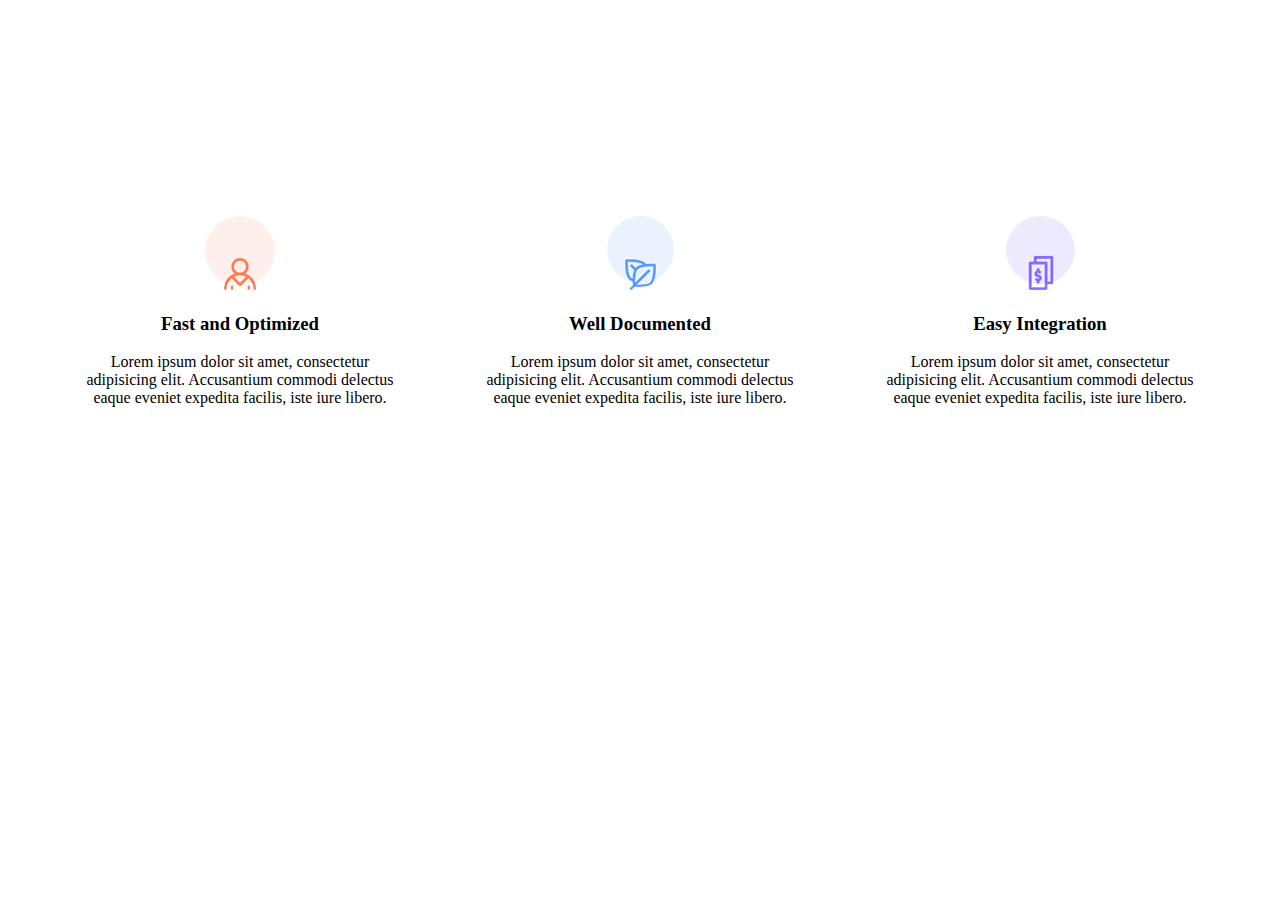
<file: index.html>
<!DOCTYPE html>
<html lang="en">
<head>
    <meta charset="UTF-8">
    <title>CSS 3-dars</title>
    <link rel="stylesheet" href="css/main.css">
</head>
<body>

<div class="text-block">

    <div class="text-block-item">
        <img src="rasmlar/21.png" alt="">
        <h3>Fast and Optimized</h3>

        <p>
            Lorem ipsum dolor sit amet, consectetur adipisicing elit. Accusantium commodi delectus
            eaque eveniet expedita facilis, iste iure libero.
        </p>

    </div>
    <div class="text-block-item">
        <img src="rasmlar/22.png" alt="">
        <h3>Well Documented</h3>

        <p>
            Lorem ipsum dolor sit amet, consectetur adipisicing elit. Accusantium commodi delectus
            eaque eveniet expedita facilis, iste iure libero.
        </p>

    </div>
    <div class="text-block-item">
        <img src="rasmlar/23.png" alt="">
        <h3>Easy Integration</h3>

        <p>
            Lorem ipsum dolor sit amet, consectetur adipisicing elit. Accusantium commodi delectus
            eaque eveniet expedita facilis, iste iure libero.
        </p>

    </div>
    <div class="clear"></div>

</div>

</body>
</html>
</file>
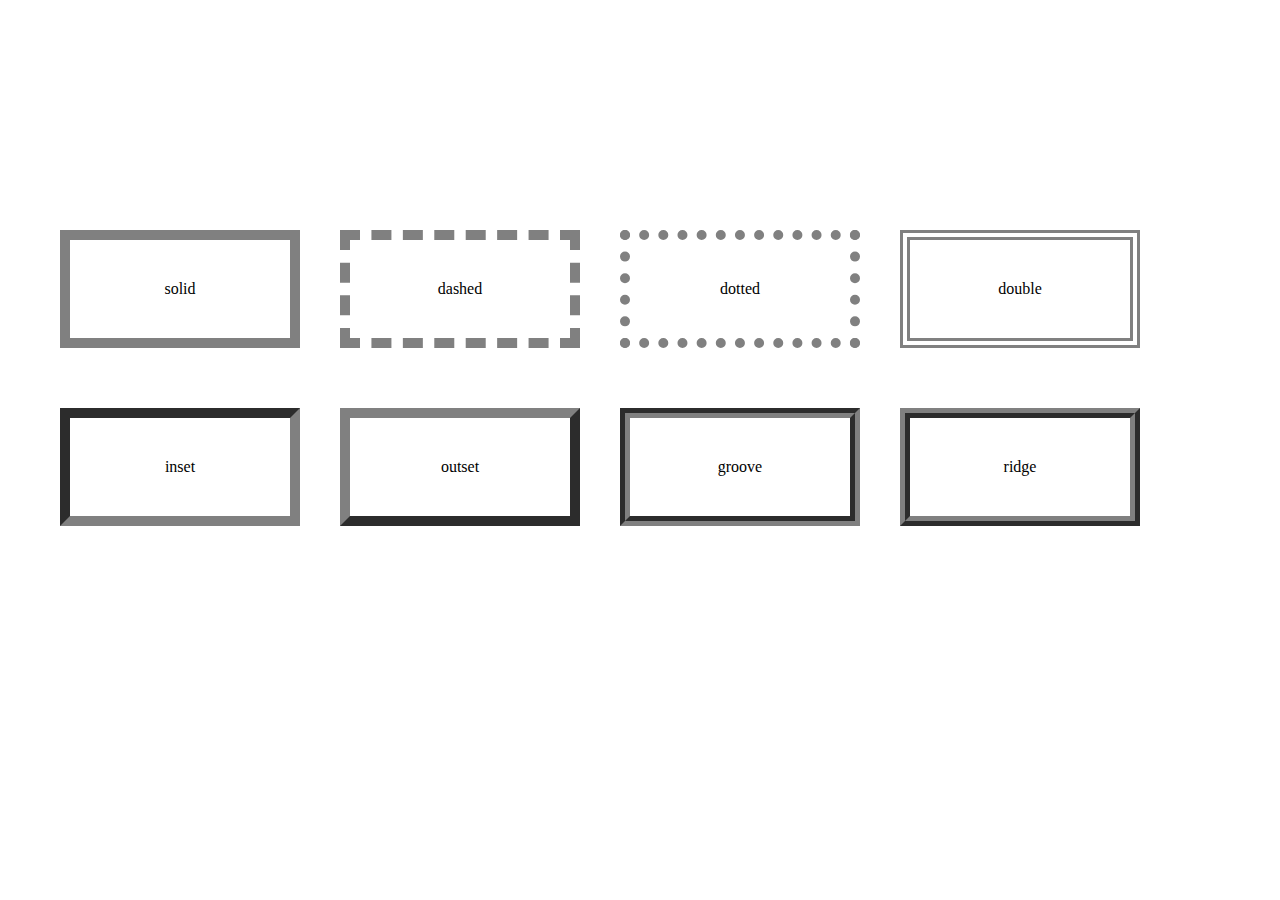
<file: index2.html>
<!DOCTYPE html>
<html lang="en">
<head>
    <meta charset="UTF-8">
    <title>Praktika</title>
    <link rel="stylesheet" href="css/main2.css">
</head>
<body>
<div class="text-block">
    <div class="text-block-item1">solid</div>
    <div class="text-block-item2">dashed</div>
    <div class="text-block-item3">dotted</div>
    <div class="text-block-item4">double</div>
</div>
<div class="text-block2">
    <div class="text-block-item5">inset</div>
    <div class="text-block-item6">outset</div>
    <div class="text-block-item7">groove</div>
    <div class="text-block-item8">ridge</div>
</div>


</body>
</html>
</file>
<file: css/main.css>
/*body{
    background-color: brown;
}*/
.text-block{
    width: 1200px;
    margin: 200px auto;
    background-color: white;
}
.text-block-item{
    width: 30%;
    padding: 16px 24px;
    box-sizing: border-box;
    text-align: center;
    float: left;
    margin: 0 20px;
}.clear{
    clear: both;
 }
</file>
<file: css/main2.css>
body{
    background-color: white;
}
.text-block{
    width: 1200px;
    margin: 200px auto;
}
.text-block-item1{
    width: 20%;
    border: 10px solid gray;
    padding: 40px 40px;
    box-sizing: border-box;
    text-align: center;
    float: left;
    margin: 30px 20px;
}
.text-block-item2{
    width: 20%;
    border: 10px dashed gray;
    padding: 40px 40px;
    box-sizing: border-box;
    text-align: center;
    float: left;
    margin: 30px 20px;
}
.text-block-item3{
    width: 20%;
    border: 10px dotted gray;
    padding: 40px 40px;
    box-sizing: border-box;
    text-align: center;
    float: left;
    margin: 30px 20px;
}
.text-block-item4{
    width: 20%;
    border: 10px double gray;
    padding: 40px 40px;
    box-sizing: border-box;
    text-align: center;
    float: left;
    margin: 30px 20px;
}
.text-block2{
    width: 1200px;
    margin: 200px auto;
}
.text-block-item5{
    width: 20%;
    border: 10px inset gray;
    padding: 40px 40px;
    box-sizing: border-box;
    text-align: center;
    float: left;
    margin: 30px 20px;
}
.text-block-item6{
    width: 20%;
    border: 10px outset gray;
    padding: 40px 40px;
    box-sizing: border-box;
    text-align: center;
    float: left;
    margin: 30px 20px;
}
.text-block-item7{
    width: 20%;
    border: 10px groove gray;
    padding: 40px 40px;
    box-sizing: border-box;
    text-align: center;
    float: left;
    margin: 30px 20px;
}
.text-block-item8{
    width: 20%;
    border: 10px ridge gray;
    padding: 40px 40px;
    box-sizing: border-box;
    text-align: center;
    float: left;
    margin: 30px 20px;
}
</file>
